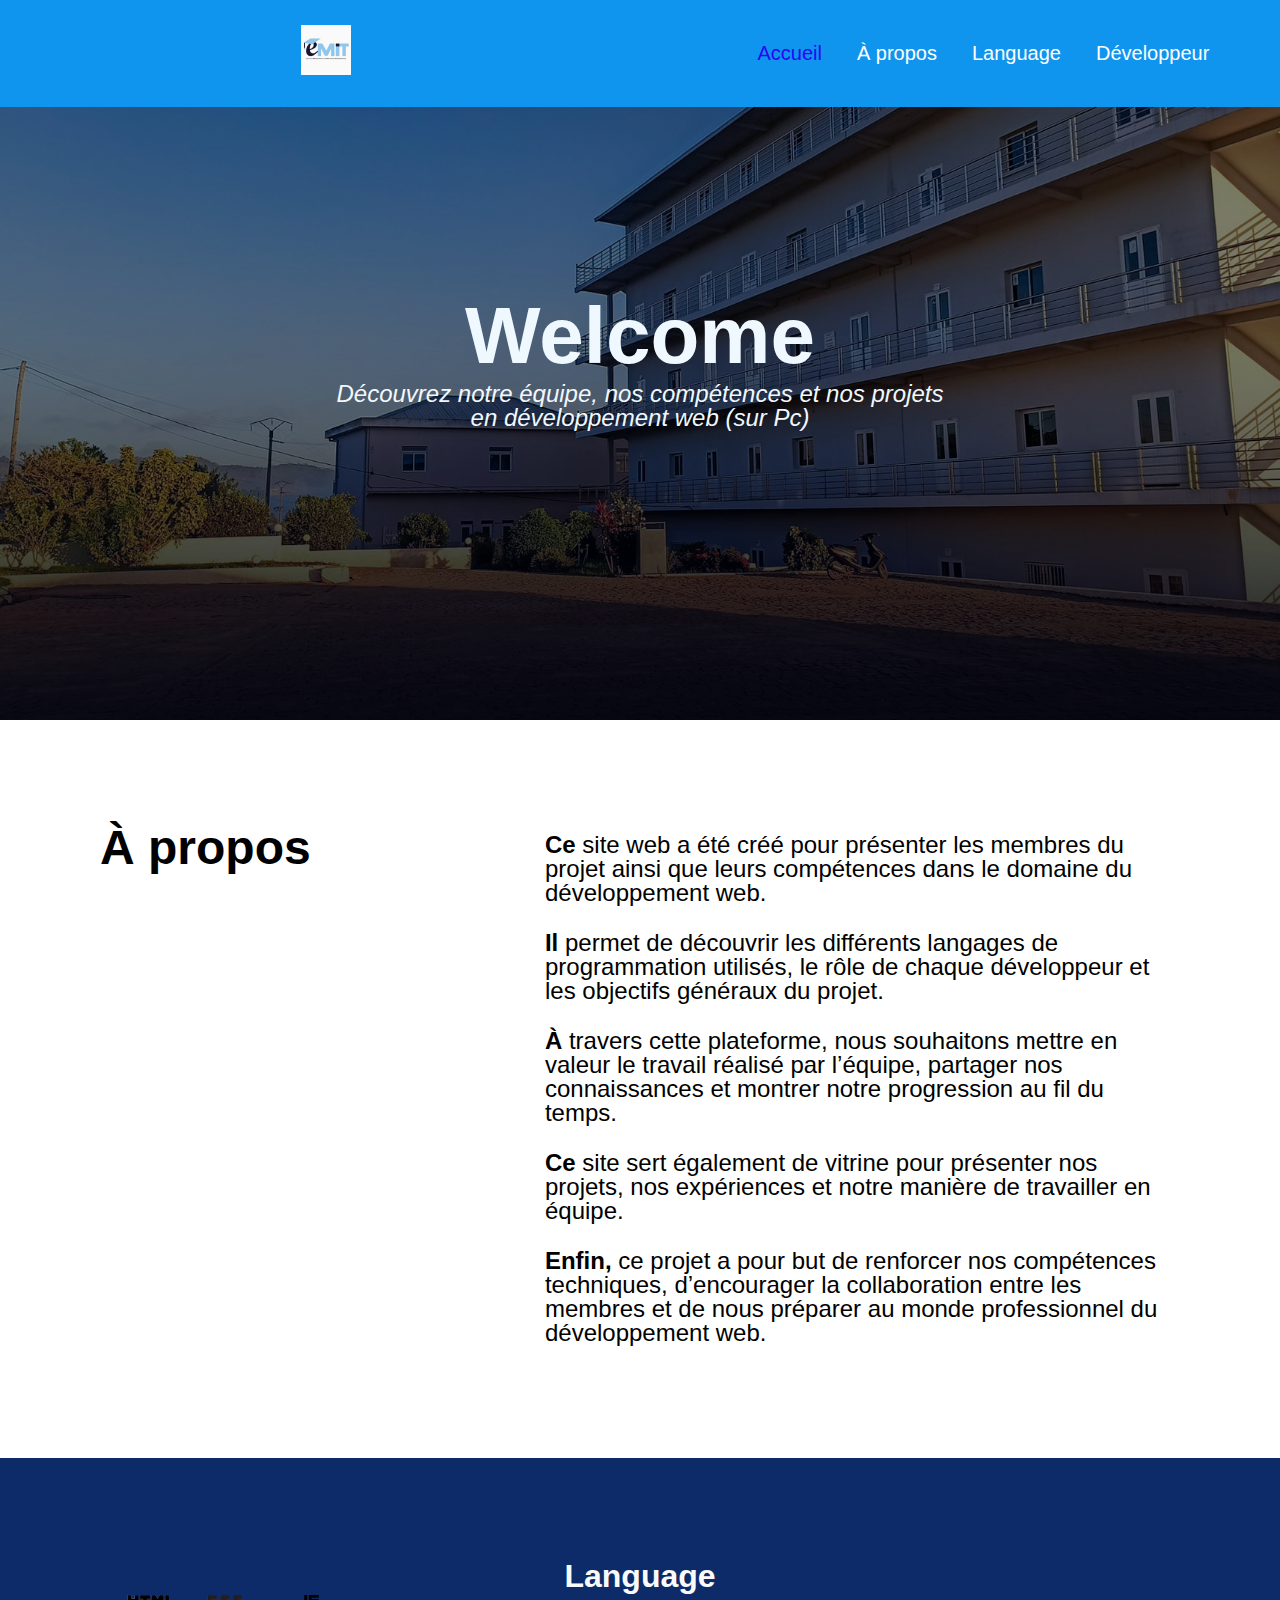
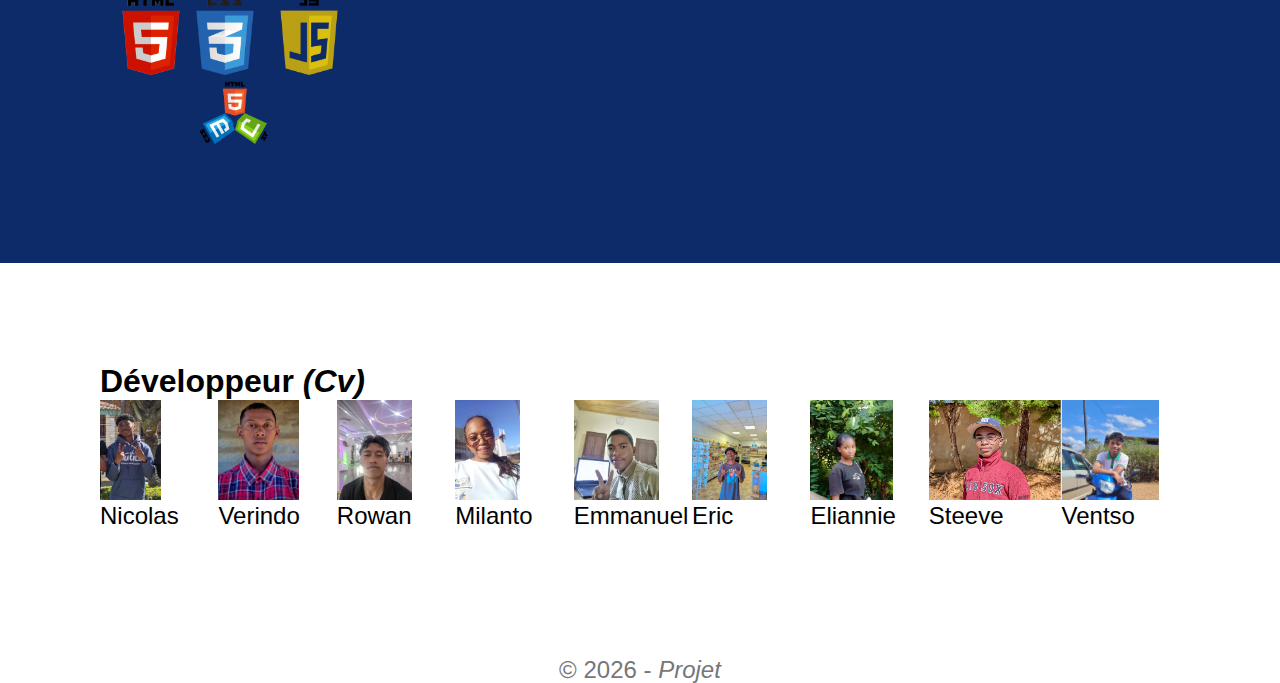
<file: index.html>
<!DOCTYPE html>
<html lang="fr">
<head>
    <meta charset="UTF-8">
    <!-- pour les ecrans des appareil -->
    <meta name="viewport" content="width=device-width, initial-scale=1" />
    <title>Présentation:</title>
    <link rel="stylesheet" href="Projet.css">
    <link rel="stylesheet" href="https://github.com/Nii-69/Projet.git">
</head>

<body>
    <header>
        <nav class="nav">
            <a href="#" class="logo">
                <img height="50px" src="./emit_logo.jfif" alt="">
            </a>
            <ul>
                <li class="active"><a href="#">Accueil</a></li>
                <li><a href="#">À propos</a></li>
                <li><a href="#">Language</a></li>
                <li><a href="#">Développeur</a></li>
            </ul>
        </nav>
    </header>

    <div class="slider">
        <img src="bg_1-C1H54juf.webp" class="silder-background" alt="1er Fond">
        <div class="slider-content">
            <h1>Welcome</h1>
            <p><em>Découvrez notre équipe, nos compétences et nos projets en développement web <strong>(sur Pc)</strong></em></p>
        </div>
    </div>

    <div class="section">
        <div class="boxed">
            <div class="flex" toColum>
                <div class="N01">
                    <h2>À propos </h2>
                </div>
                <div class="N02">
                    <p>
                        <strong>Ce</strong> site web a été créé pour présenter les membres du projet ainsi que leurs compétences dans le domaine du développement web.
                    </p>
                    <p>
                        <strong>Il</strong> permet de découvrir les différents langages de programmation utilisés, le rôle de chaque développeur et les objectifs généraux du projet.
                    </p>
                    <p>
                       <strong>À </strong>travers cette plateforme, nous souhaitons mettre en valeur le travail réalisé par l’équipe, partager nos connaissances et montrer notre progression au fil du temps.
                    </p>
                    <p>
                        <strong>Ce</strong> site sert également de vitrine pour présenter nos projets, nos expériences et notre manière de travailler en équipe.
                    </p>
                    <p>
                        <strong>Enfin,</strong> ce projet a pour but de renforcer nos compétences techniques, d’encourager la collaboration entre les membres et de nous préparer au monde professionnel du développement web.
                    </p>
                </div>
            </div>
        </div>
    </div>

        <div class="section dark">
            <div class="boxed text-center">
                <h3>Language </h3>
                <div class="felx">
                    <div class="N03">
                        <img src="html-logo.png">
                        <img src="CSS-logo.png">
                        <img src="JavaScript-logo.png">
                        <img src="Les trois.png">
                    </div>
                </div>
            </div>
        </div>

            
        <div class="section">
            <div class="boxed">
                 <h3>Développeur <em>(Cv)</em></h3>
                 <div class="flex" azert>
                     <div class="bg1">
                         <img height="100px" src="./Nicolas/IMG_20260204_183909.jpg" alt="Image">
                         <p><a href="./Nicolas/CV.html" target="_blank">Nicolas</a></p>
                    </div>

                    <div class="bg2">
                        <img height="100px" src="./Verindo/photo/Hugodja.jpg" alt="Image">
                        <p><a href="./Verindo/index.html" target="_blank">Verindo</a></p>
                    </div>

                    <div class="bg2">
                        <img height="100px" src="./rowan/Rowan.jfif" alt="Image">
                        <p><a href="./rowan/Cv.html" target="_blank">Rowan</a></p>
                    </div>

                    <div class="bg2">
                        <img height="100px" src="./Milanto/Milanto.jpeg" alt="Image">
                        <p><a href="./Milanto/Cv.html" target="_blank">Milanto</a></p>
                    </div>

                    <div class="bg2">
                        <img height="100px" src="./Emmanuel/photo.jfif" alt="Image">
                        <p><a href="./Emmanuel/Cv.html" target="_blank">Emmanuel</a></p>
                    </div>

                    <div class="bg2">
                        <img height="100px" src="./Eric/photo.jfif" alt="Image">
                        <p><a href="./Eric/Cv.html" target="_blank">Eric</a></p>
                    </div>

                    <div class="bg2">
                        <img height="100px" src="./Eliannie/photo.jfif" alt="Image">
                        <p><a href="./Eliannie/Sans titre.htm" target="_blank">Eliannie</a></p>
                    </div>

                    <div class="bg2">
                        <img height="100px" src="./Steeve/cv.png" alt="Image">
                        <p><a href="./Steeve/index.html" target="_blank">Steeve</a></p>
                    </div>

                    <div class="bg2">
                        <img height="100px" src="./Ventso/FB_IMG_1770586286316.jpg" alt="Image">
                        <p><a href="./Ventso/Cv.html" target="_blank">Ventso</a></p>
                    </div>

                 </div>
            </div>
        </div>

</body>

<footer>
    <p>© 2026 - <em>Projet</em></p>
</footer>

</html>
</file>
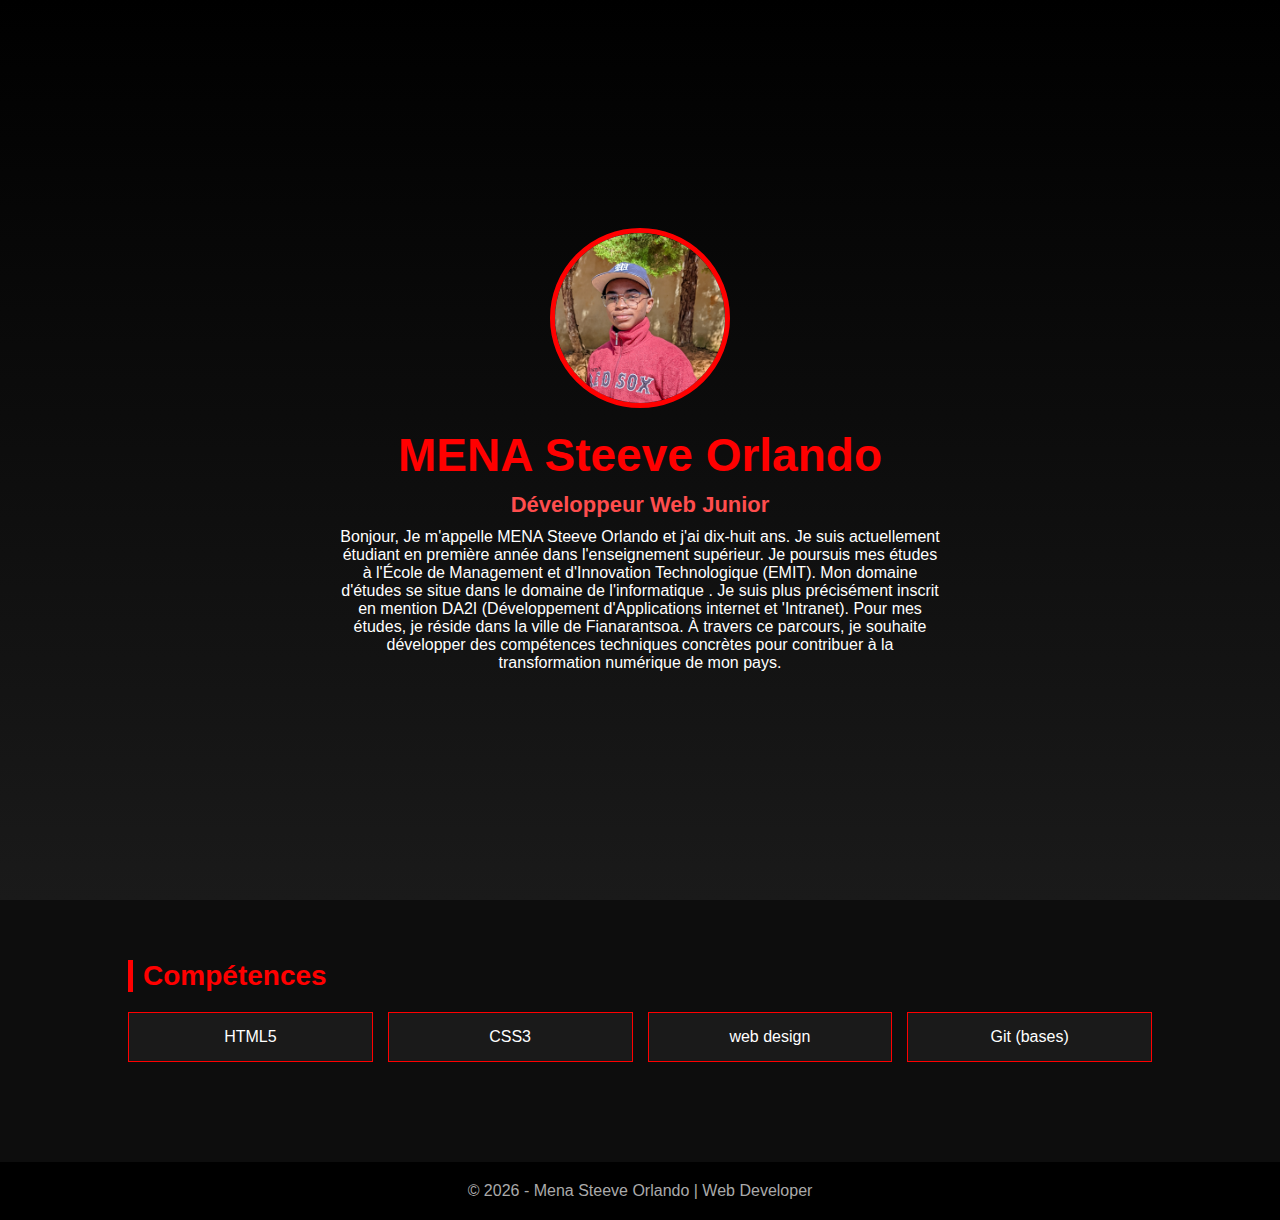
<file: Steeve/index.html>
<!DOCTYPE html>
<html lang="fr">
<head>
<meta charset="UTF-8">
<title>Mena Steeve | Web Developer</title>
<style>
*{
margin:0;
padding:0;
box-sizing:border-box;
font-family:Arial,Helvetica,sans-serif;
}
body{
background:#0d0d0d;
color:#fff;
}
header{
height:100vh;
display:flex;
flex-direction:column;
justify-content:center;
align-items:center;
text-align:center;
background:linear-gradient(#000,#1a1a1a);
}
.photo{
width:180px;
height:180px;
border-radius:50%;
object-fit:cover;
border:5px solid red;
margin-bottom:20px;
}
header h1{
font-size:46px;
color:red;
}
header h2{
font-size:22px;
color:#ff4d4d;
margin:10px 0;
}
header p{
font-size:16px;
max-width:600px;
}
section{
padding:60px 10%;
}
.title{
color:red;
font-size:28px;
margin-bottom:20px;
border-left:5px solid red;
padding-left:10px;
}
.skills{
display:grid;
grid-template-columns:repeat(auto-fit,minmax(120px,1fr));
gap:15px;
}
.skill{
background:#1a1a1a;
padding:15px;
text-align:center;
border:1px solid red;
}
footer{
background:#000;
text-align:center;
padding:20px;
margin-top:40px;
color:#aaa;
}

/* ===== ANIMATION IMAGE ===== */
@keyframes rotation{
from{transform:rotate(0deg);}
to{transform:rotate(360deg);}
}
.rotate{
animation:rotation 8s linear infinite;
}
</style>
</head>
<body>

<header>
<!-- IMAGE AVEC ANIMATION -->
<img src="cv.png" alt="Photo de Mena Steeve" class="photo rotate">

<h1>MENA Steeve Orlando</h1>
<h2>Développeur Web Junior</h2>
<p>Bonjour, Je m'appelle MENA Steeve Orlando et j'ai dix-huit ans.
Je suis actuellement étudiant en première année dans l'enseignement supérieur.
Je poursuis mes études à l'École de Management et d'Innovation Technologique (EMIT).
Mon domaine d'études se situe dans le domaine de l'informatique .
Je suis plus précisément inscrit en mention DA2I (Développement d'Applications  internet et 'Intranet).
Pour mes études, je réside dans la ville de Fianarantsoa.
À travers ce parcours, je souhaite développer des compétences techniques concrètes pour contribuer à la transformation numérique de mon pays.
</p>
</header>

<section>
<h2 class="title">Compétences</h2>
<div class="skills">
<div class="skill">HTML5</div>
<div class="skill">CSS3</div>
<div class="skill">web design</div>
<div class="skill">Git (bases)</div>

</div>
</section>

<footer>
<p>© 2026 - Mena Steeve Orlando | Web Developer</p>
</footer>

</body>
</html>
</file>
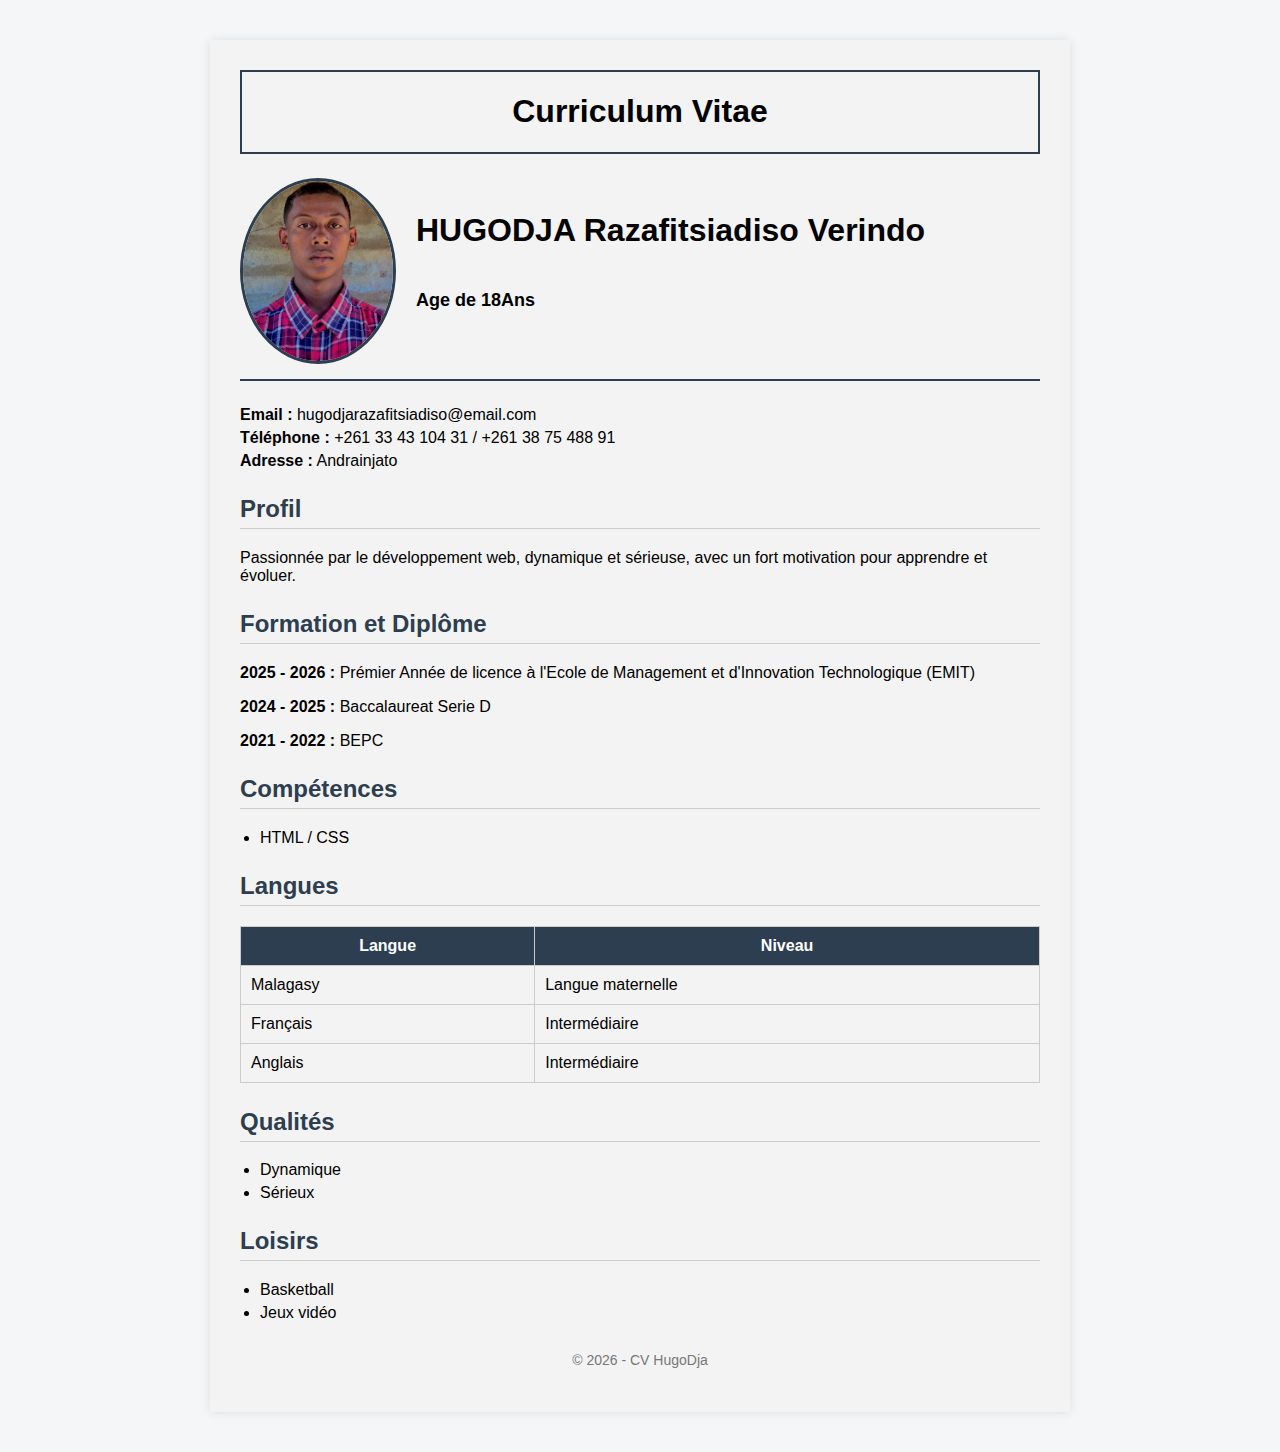
<file: Verindo/index.html>
<!DOCTYPE html>
<html lang="en">
<head>
    <meta charset="UTF-8">
    <meta name="viewport" content="width=device-width, initial-scale=1.0">
    <link rel="stylesheet" href="styles.css">
    <title>CV-HUGODJA</title>
    
</head>
<body>

    <div class="cv-container">
        <div class="cv">
            <h1>Curriculum Vitae</h1>
        </div>
        <header class="header">
            <img src="photo/Hugodja.jpg" alt="Photo de profil" class="photo">
            <div class="header-text">
                <h1><strong>HUGODJA Razafitsiadiso Verindo</strong></h1> <br><br>
                <p><strong>Age de 18Ans</strong></p>
            </div>
        </header>
    
        <section class="info">
            <p><strong>Email :</strong> hugodjarazafitsiadiso@email.com</p>
            <p><strong>Téléphone :</strong> +261 33 43 104 31 / +261 38 75 488 91</p>
            <p><strong>Adresse :</strong> Andrainjato</p>
        </section>
    
        <section>
            <h2>Profil</h2>
            <p>
                Passionnée par le développement web, dynamique et sérieuse,
                avec un fort motivation pour apprendre et évoluer.
            </p>
        </section>
    
        <section>
            <h2>Formation et Diplôme</h2>
            <p><strong>2025 - 2026 :</strong> Prémier Année de licence à l'Ecole de Management et d'Innovation Technologique (EMIT)</p>
            <p><strong>2024 - 2025 :</strong> Baccalaureat Serie D </p>
            <p><strong>2021 - 2022 :</strong> BEPC </p>
        </section>

        <section>
            <h2>Compétences</h2>
            <ul>
                <li>HTML / CSS</li>
            </ul>
        </section>
        
        <section>
            <h2>Langues</h2>
            <table>
                <tr>
                    <th>Langue</th>
                    <th>Niveau</th>
                </tr>
                <tr>
                    <td>Malagasy</td>
                    <td>Langue maternelle</td>
                </tr>
                <tr>
                    <td>Français</td>
                    <td>Intermédiaire</td>
                </tr>
                <tr>
                    <td>Anglais</td>
                    <td>Intermédiaire</td>
                </tr>
            </table>
        </section>
    
        <section>
            <h2>Qualités</h2>
            <ul>
                <li>Dynamique</li>
                <li>Sérieux</li>
            </ul> 
        </section>
    
        <section>
            <h2>Loisirs</h2>
            <ul>
                <li>Basketball</li>
                <li>Jeux vidéo</li>
            </ul>
        </section>
    
        <footer>
            <p>© 2026 - CV HugoDja</p>
        </footer>
    
    </div>
    
    </body>
    </html>
</file>
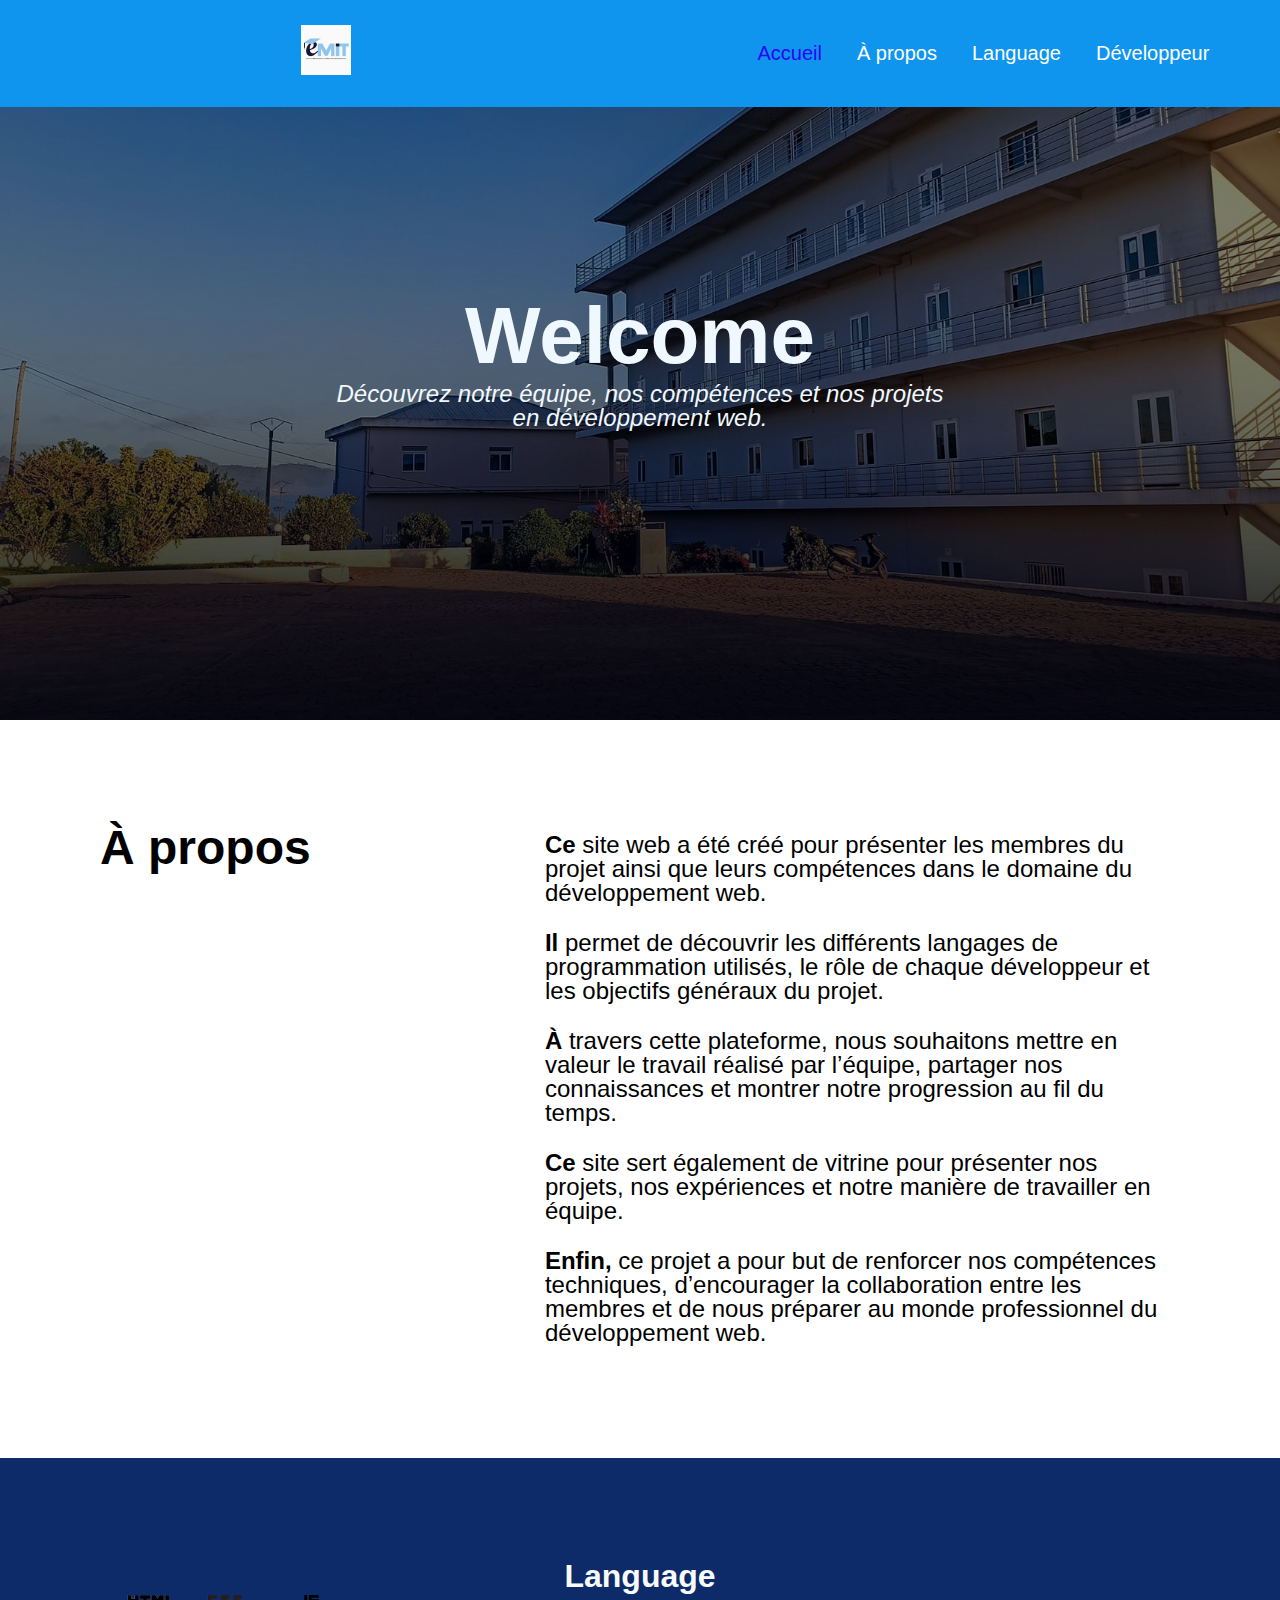
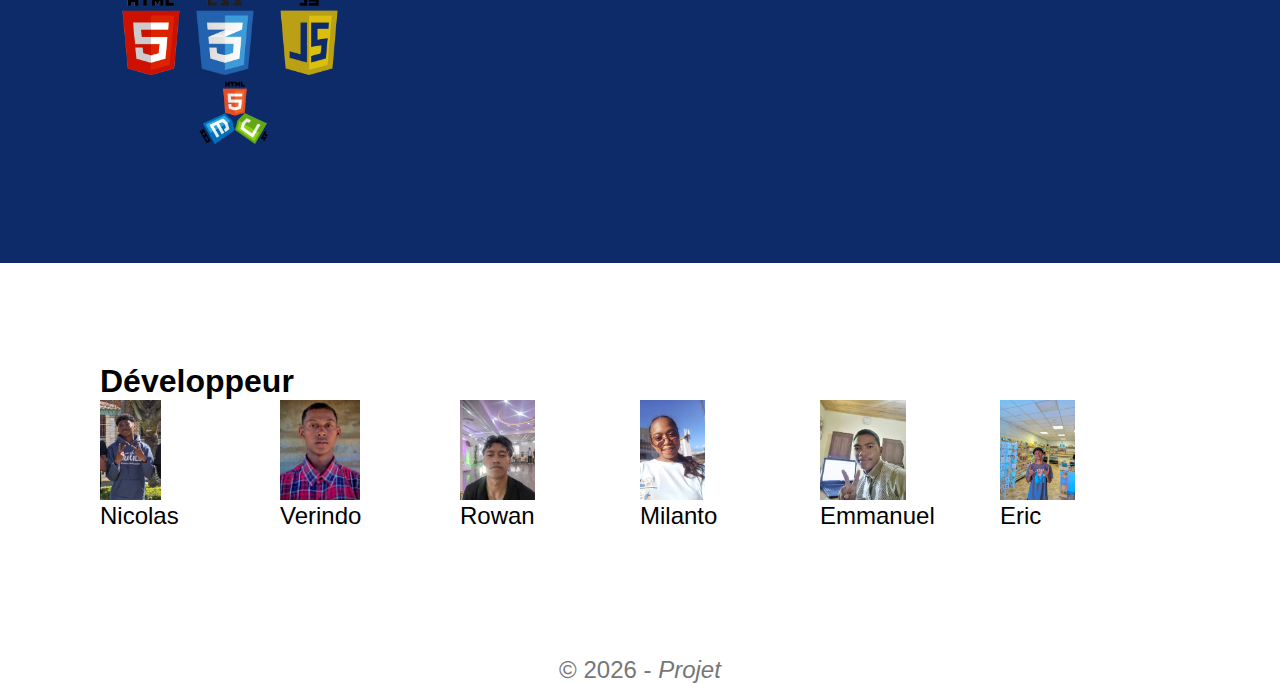
<file: Projet.html>
<!DOCTYPE html>
<html lang="fr">
<head>
    <meta charset="UTF-8">
    <!-- pour les ecrans des appareil -->
    <meta name="viewport" content="width=device-width, initial-scale=1" />
    <title>Présentation:</title>
    <link rel="stylesheet" href="Projet.css">
    <link rel="stylesheet" href="https://github.com/Nii-69/Projet.git">
</head>

<body>
    <header>
        <nav class="nav">
            <a href="#" class="logo">
                <img height="50px" src="./emit_logo.jfif" alt="">
            </a>
            <ul>
                <li class="active"><a href="#">Accueil</a></li>
                <li><a href="#">À propos</a></li>
                <li><a href="#">Language</a></li>
                <li><a href="#">Développeur</a></li>
            </ul>
        </nav>
    </header>

    <div class="slider">
        <img src="bg_1-C1H54juf.webp" class="silder-background" alt="1er Fond">
        <div class="slider-content">
            <h1>Welcome</h1>
            <p><em>Découvrez notre équipe, nos compétences et nos projets en développement web.</em></p>
        </div>
    </div>

    <div class="section">
        <div class="boxed">
            <div class="flex" toColum>
                <div class="N01">
                    <h2>À propos </h2>
                </div>
                <div class="N02">
                    <p>
                        <strong>Ce</strong> site web a été créé pour présenter les membres du projet ainsi que leurs compétences dans le domaine du développement web.
                    </p>
                    <p>
                        <strong>Il</strong> permet de découvrir les différents langages de programmation utilisés, le rôle de chaque développeur et les objectifs généraux du projet.
                    </p>
                    <p>
                       <strong>À </strong>travers cette plateforme, nous souhaitons mettre en valeur le travail réalisé par l’équipe, partager nos connaissances et montrer notre progression au fil du temps.
                    </p>
                    <p>
                        <strong>Ce</strong> site sert également de vitrine pour présenter nos projets, nos expériences et notre manière de travailler en équipe.
                    </p>
                    <p>
                        <strong>Enfin,</strong> ce projet a pour but de renforcer nos compétences techniques, d’encourager la collaboration entre les membres et de nous préparer au monde professionnel du développement web.
                    </p>
                </div>
            </div>
        </div>
    </div>

        <div class="section dark">
            <div class="boxed text-center">
                <h3>Language </h3>
                <div class="felx">
                    <div class="N03">
                        <img src="html-logo.png">
                        <img src="CSS-logo.png">
                        <img src="JavaScript-logo.png">
                        <img src="Les trois.png">
                    </div>
                </div>
            </div>
        </div>

            
        <div class="section">
            <div class="boxed">
                 <h3>Développeur</h3>
                 <div class="flex" azert>
                     <div class="bg1">
                         <img height="100px" src="./Nicolas/IMG_20260204_183909.jpg" alt="Image">
                         <p><a href="./Nicolas/CV.html" target="_blank">Nicolas</a></p>
                    </div>

                    <div class="bg2">
                        <img height="100px" src="./Verindo/photo/Hugodja.jpg" alt="Image">
                        <p><a href="./Verindo/index.html" target="_blank">Verindo</a></p>
                    </div>

                    <div class="bg2">
                        <img height="100px" src="./rowan/Rowan.jfif" alt="Image">
                        <p><a href="./rowan/Cv.html" target="_blank">Rowan</a></p>
                    </div>

                    <div class="bg2">
                        <img height="100px" src="./Milanto/Milanto.jpeg" alt="Image">
                        <p><a href="./Milanto/Cv.html" target="_blank">Milanto</a></p>
                    </div>

                    <div class="bg2">
                        <img height="100px" src="./Emmanuel/photo.jfif" alt="Image">
                        <p><a href="./Emmanuel/Cv.html" target="_blank">Emmanuel</a></p>
                    </div>

                    <div class="bg2">
                        <img height="100px" src="./Eric/photo.jfif" alt="Image">
                        <p><a href="./Eric/Cv.html" target="_blank">Eric</a></p>
                    </div>

                 </div>
            </div>
        </div>

</body>

<footer>
    <p>© 2026 - <em>Projet</em></p>
</footer>
</html>
</file>
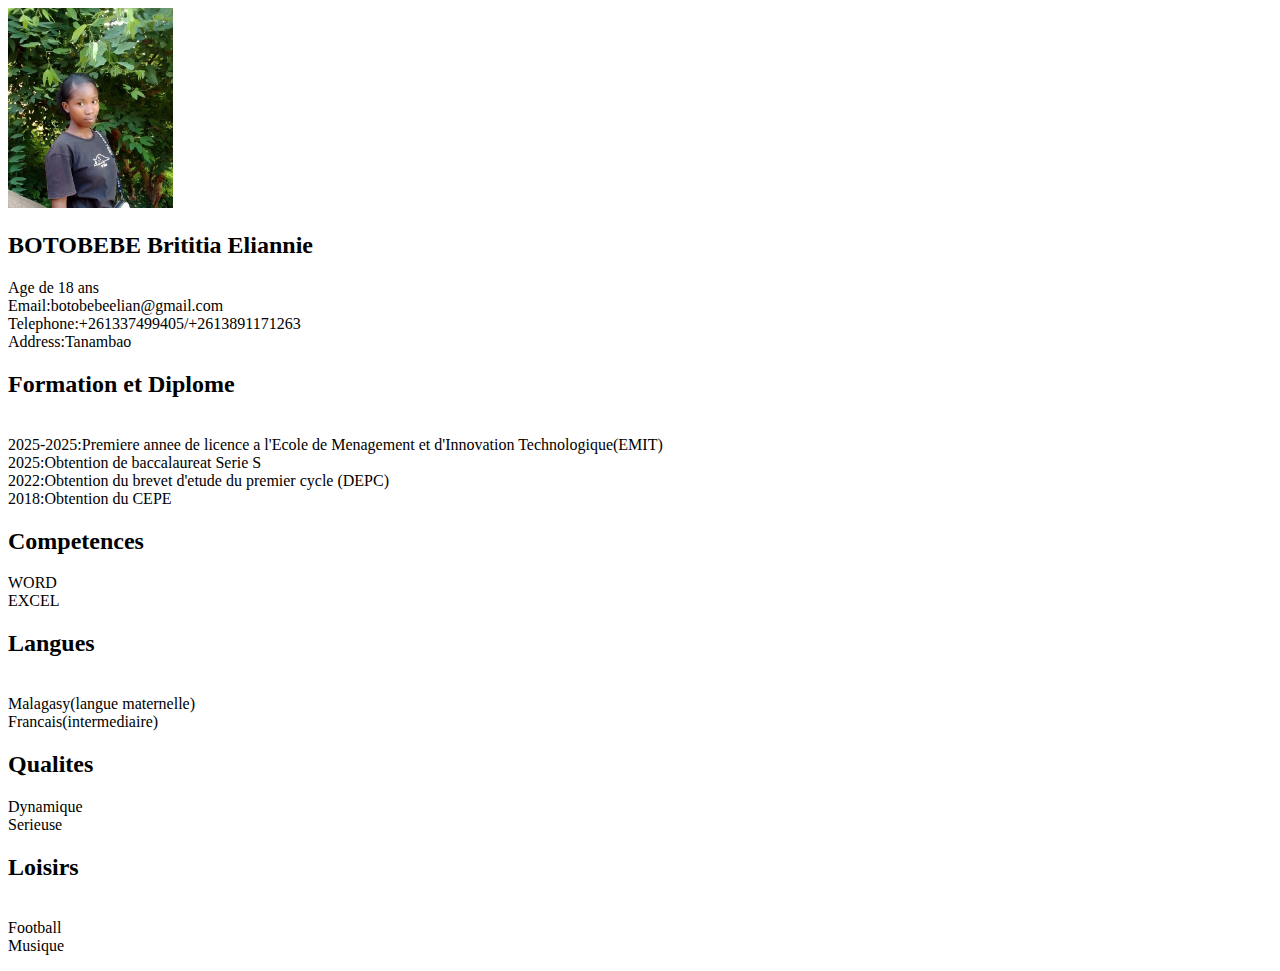
<file: Eliannie/Sans titre.htm>
<!DOCTYPE html>
<html lang="en">
<meta charset="UTF-8">
<meta name="viewport"contenent="width-device-width,ini"
<html>
<head>
    <img height="200px" src="./photo.jfif" alt="photo">
    <h2>BOTOBEBE Brititia Eliannie</h2>
</head>
        

<body>
    <p>Age de 18 ans
        <br>Email:botobebeelian@gmail.com
        <br>Telephone:+261337499405/+2613891171263
        <br>Address:Tanambao
    </p>
    <p>
        <h2>Formation et Diplome</h2>
            <br>2025-2025:Premiere annee de licence a l'Ecole de Menagement et d'Innovation Technologique(EMIT)</il>
            <br>2025:Obtention de baccalaureat Serie S
            <br>2022:Obtention du brevet d'etude du premier cycle (DEPC)
            <br>2018:Obtention du CEPE
 
    </p>
    <p>
        <h2>Competences</h2>
            WORD
        <br>EXCEL
    </p>
    <p>
        <h2>Langues</h2>
            <br>Malagasy(langue maternelle)
            <br>Francais(intermediaire) 
    </P>
    <p>
        <h2>Qualites</h2>
            Dynamique
            <br> Serieuse
    </p>
    <p>
         <h2>Loisirs</h2>
            <br>Football
            <br>Musique
    </p>
</body>


</html>
</file>
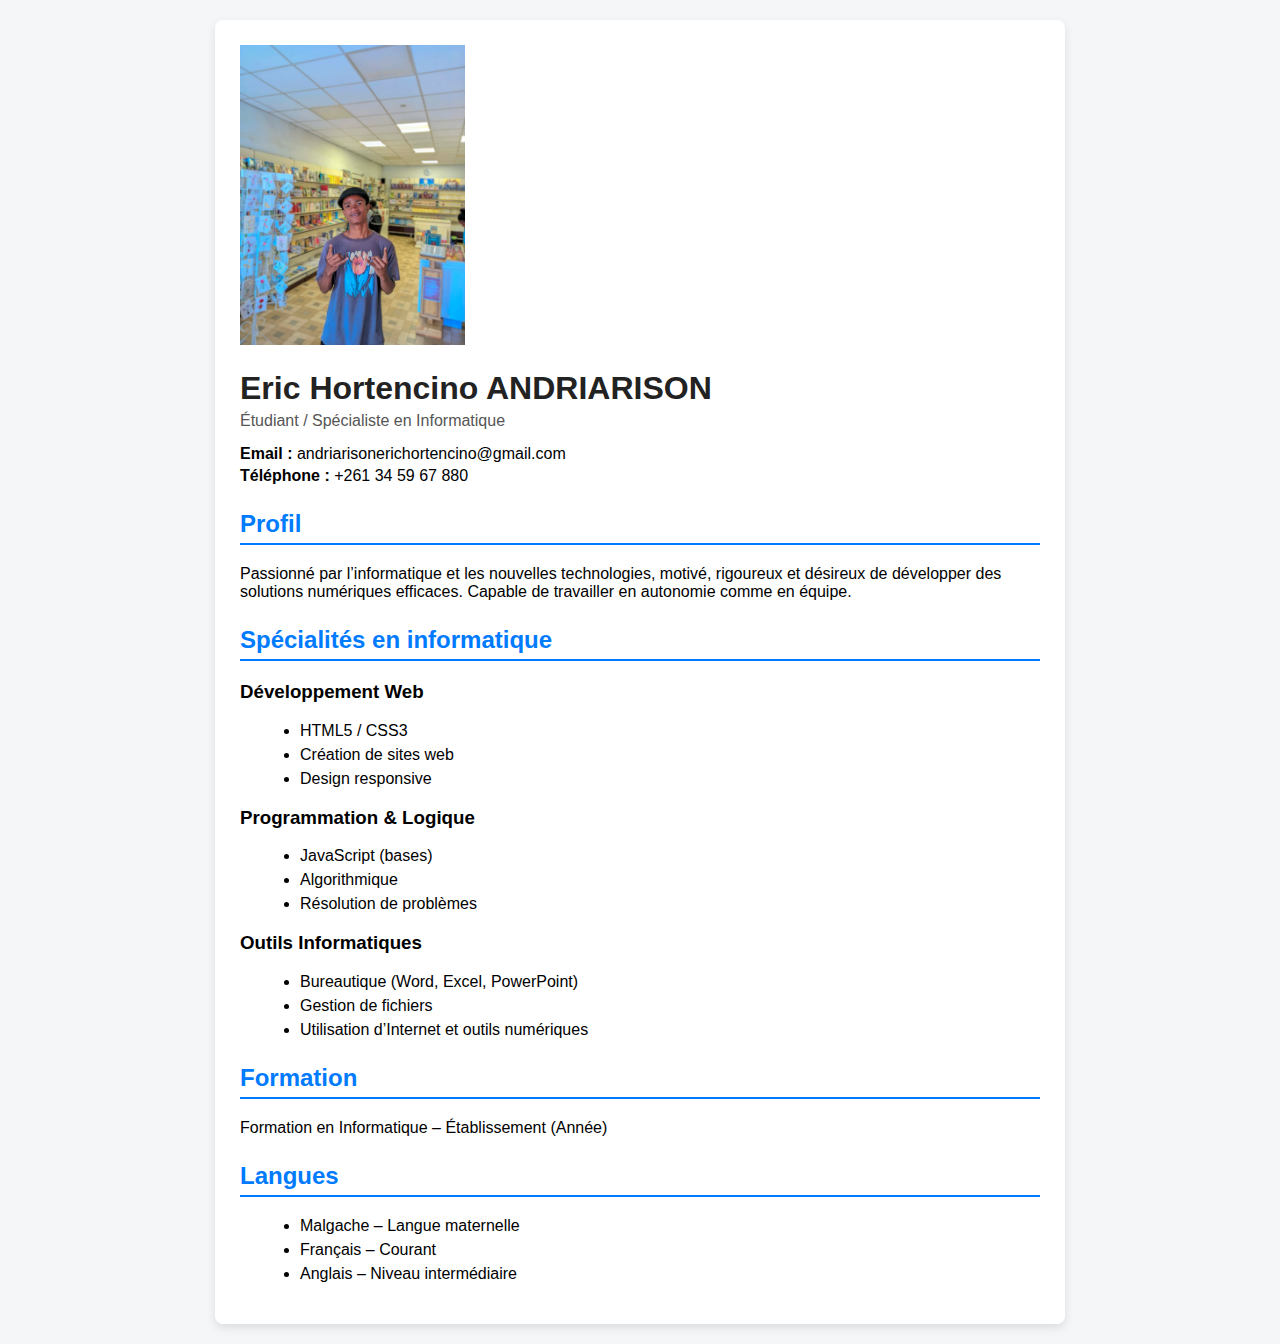
<file: Eric/Cv.html>
<!DOCTYPE html>
<html lang="fr">
<head>
    <meta charset="UTF-8">
    <title>CV - Eric Hortencino ANDRIARISON</title>
    <style>
        body {
            font-family: Arial, sans-serif;
            background-color: #f4f6f8;
            margin: 0;
            padding: 20px;
        }

        .cv {
            max-width: 800px;
            margin: auto;
            background: #ffffff;
            padding: 25px;
            border-radius: 8px;
            box-shadow: 0 4px 10px rgba(0,0,0,0.1);
        }

        h1 {
            margin-bottom: 5px;
            color: #222;
        }

        h2 {
            border-bottom: 2px solid #007BFF;
            padding-bottom: 5px;
            color: #007BFF;
            margin-top: 25px;
        }

        .subtitle {
            color: #555;
            font-size: 16px;
            margin-bottom: 15px;
        }

        .info p {
            margin: 4px 0;
        }

        ul {
            margin-left: 20px;
        }

        li {
            margin-bottom: 6px;
        }
    </style>
</head>
<body>

<div class="cv">
    <img height="300px" src="./photo.jfif" alt="photo">

    <h1>Eric Hortencino ANDRIARISON</h1>
    <div class="subtitle">Étudiant / Spécialiste en Informatique</div>

    <div class="info">
        <p><strong>Email :</strong> andriarisonerichortencino@gmail.com</p>
        <p><strong>Téléphone :</strong> +261 34 59 67 880</p>
    </div>

    <h2>Profil</h2>
    <p>
        Passionné par l’informatique et les nouvelles technologies, motivé, rigoureux
        et désireux de développer des solutions numériques efficaces.
        Capable de travailler en autonomie comme en équipe.
    </p>

    <h2>Spécialités en informatique</h2>

    <h3>Développement Web</h3>
    <ul>
        <li>HTML5 / CSS3</li>
        <li>Création de sites web</li>
        <li>Design responsive</li>
    </ul>

    <h3>Programmation & Logique</h3>
    <ul>
        <li>JavaScript (bases)</li>
        <li>Algorithmique</li>
        <li>Résolution de problèmes</li>
    </ul>

    <h3>Outils Informatiques</h3>
    <ul>
        <li>Bureautique (Word, Excel, PowerPoint)</li>
        <li>Gestion de fichiers</li>
        <li>Utilisation d’Internet et outils numériques</li>
    </ul>

    <h2>Formation</h2>
    <p>Formation en Informatique – Établissement (Année)</p>

    <h2>Langues</h2>
    <ul>
        <li>Malgache – Langue maternelle</li>
        <li>Français – Courant</li>
        <li>Anglais – Niveau intermédiaire</li>
    </ul>

</div>

</body>
</html>
</file>
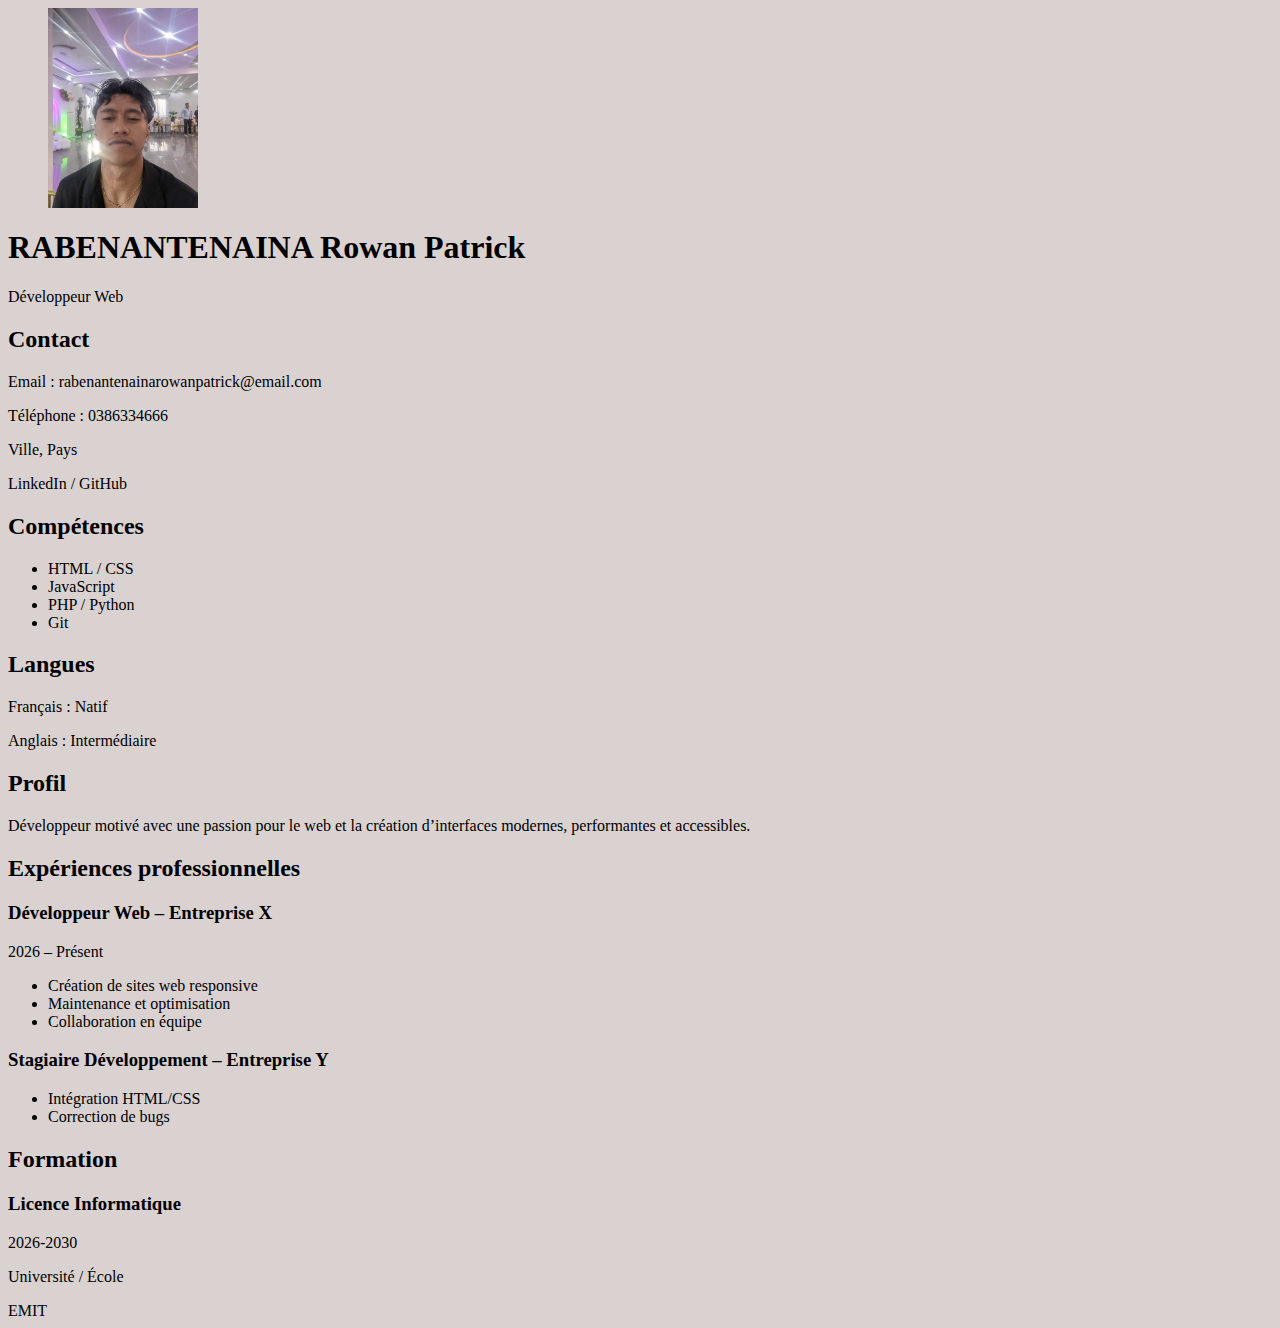
<file: rowan/Cv.html>
<div class="photo-profil">

<html lang="fr">
<head>
    <meta charset="UTF-8">
    <title>CV -</title>

    <link rel="stylesheet" href="css.css">  

</head>
<body>
</style>
    <divclass="cv"
     class="photo-profil"></div>
     <div><ul>
      <img src="./Rowan.jfif" alt="ma Photo " 
    height = "200px"></ul></div>
        <h1>RABENANTENAINA Rowan Patrick</h1>
        <p class="job-title">Développeur Web</p>

        <section>
            <h2>Contact</h2>
            <p>Email : rabenantenainarowanpatrick@email.com</p>
            <p>Téléphone : 0386334666</p>
            <p>Ville, Pays</p>
            <p>LinkedIn / GitHub</p>
        </section>

        <section>
            <h2>Compétences</h2>
            <ul>
                <li>HTML / CSS</li>
                <li>JavaScript</li>
                <li>PHP / Python</li>
                <li>Git</li>
            </ul>
        </section>

        <section>
            <h2>Langues</h2>
            <p>Français : Natif</p>
            <p>Anglais : Intermédiaire</p>
        </section>
    </aside>

    <main class="content">
        <section>
            <h2>Profil</h2>
            <p>
                Développeur motivé avec une passion pour le web et la création
                d’interfaces modernes, performantes et accessibles.
            </p>
        </section>

        <section>
            <h2>Expériences professionnelles</h2>

            <div class="item">
                <h3>Développeur Web – Entreprise X</h3>
                <span class="date">2026 – Présent</span>
                <ul>
                    <li>Création de sites web responsive</li>
                    <li>Maintenance et optimisation</li>
                    <li>Collaboration en équipe</li>
                </ul>
            </div>

            <div class="item">
                <h3>Stagiaire Développement – Entreprise Y</h3>
                <span class="date"> </span>
                <ul>
                    <li>Intégration HTML/CSS</li>
                    <li>Correction de bugs</li>
                </ul>
            </div>
        </section>

        <section>
            <h2>Formation</h2>
            <div class="item">
                <h3>Licence Informatique</h3>
                <span class="date">2026-2030</span>
                <p>Université / École</p>
            EMIT 
        </section>
    </main>
</div>

</body>
</html>
</file>
<file: Projet.css>
a {
    color: rgb(255, 255, 255);
    text-decoration: none;
}

.nav {
    position: fixed;
    left: 0;
    top: 0;
    width: 100%;
    padding: 25px 9%;
    background: rgb(15, 149, 238);
    display: flex;
    justify-content: space-around ;
    align-items: center;
    z-index: 100;
}

@media(max-width:500px){
    header{
        display: none;
    }

    .slider{
        height: 60vh;
    }

    .slider-content{
        width: 90%;
    }

    .slider-content p{
        margin-top: 20px;
        font-size: 1.5rem;
        text-wrap: balance;
    }

    h1{
        font-size:2rem;
    }

    .toColum{
        flex-direction: column;
    }
}

.nav .logo {
    font-size: 30px;
    font-weight: 700;
}

.nav ul {
    display: flex;
}

.nav ul li {
    list-style: none;
    margin-left: 35px;
}

.nav ul li a {
    font-size: 20px;
    font-weight: 500;
    transition: 3s;
}

.nav ul li:hover a,
.nav ul li.active a {
    color: rgb(41, 5, 245);
}

*{
    margin: 0;
    padding: 0;
}

body{
    font-family: 'Inter', sans-serif;
}

.slider{
    width: 100%;
    height: 80vh;
    aspect-ratio: 16/9;
    background: #000;
    position:relative;
}

.silder-background{
    width:100%;
    height:100%;
    object-fit: cover;
    /* Opasiter du fond */
    filter: brightness(50%);
}

.slider-content{
    position: absolute;
    top:50%;
    left: 50%;
    transform: translate(-50%,-50%);
    text-align: center;
}

h1{
    color: aliceblue;
    font-size: 5rem;
}

h2{
    font-size: 3rem;
}
h3{
    font-size: 2rem;
}

p{
    font-size: 1.5rem;
    line-height: 1.5rem;
}

.slider-content p{
    color: aliceblue;
    font-size: 1.5rem;
    font-weight: 100;
}

.section{
    padding:100px ;
}

.boxed{
    max-width: 12800px;
    margin-inline:auto;
}

.flex{
    display: flex;
}

.dark{
    background: #0d2a69;
    color: rgb(249, 250, 250);
}

.N01{
    width: 40%;
}

.N02{
    width: 60%;
}

.N02 p{
    padding: 2%;
}

.text-center{
    text-align: center;
}

.N03{
    width: 25%;
}
.N03 img{
    height: 80px;
}

.P01{
    width:25%;
}

.azert{
    display: flex;
    gap: 40px;
}

.bg1 p a{
    color: black;
}

.bg2 p a{
    color: black;
}

.bg1, .bg2 {
    width: 25%;
}

.bg3{
    width: 25%;
}

footer {
    text-align: center;
    margin-top: 30px;
    font-size: 14px;
    color: #777;
}

h4{
    color: black;
}
</file>
<file: Verindo/styles.css>
body {
    font-family: Arial, sans-serif;
    background-color: #f4f6f8;
    margin: 0;
    padding: 0;
}

.cv-container {
    width: 800px;
    margin: 40px auto;
    background-color: #f3f3f3;
    padding: 30px;
    box-shadow: 0 0 10px rgba(0,0,0,0.1);
}

.header {
    display: flex;
    align-items: center;
    gap: 20px;
    border-bottom: 2px solid #2c3e50;
    padding-bottom: 15px;
    margin-top: 3%;
}

.photo {
    width: 150px;
    height: 180px;
    border-radius: 50%;
    object-fit: cover;
    border: 3px solid #2c3e50;
}

.header-text{
    display: flex;
    flex-direction: column;
}

.header-text h1 {
    margin: 0;
    color: #030303;
}

.header-text p {
    margin-top: 5px;
    font-size: 18px;
    color: #000000;
}

.info p {
    margin: 5px 0;
}

section {
    margin-top: 25px;
}

section h2 {
    color: #2c3e50;
    border-bottom: 1px solid #ccc;
    padding-bottom: 5px;
}

ul {
    list-style-type: disc;
    padding-left: 20px;
}

ul li {
    margin-bottom: 5px;
}

table {
    width: 100%;
    border-collapse: collapse;
    margin-top: 10px;
}

th, td {
    border: 1px solid #ccc;
    padding: 10px;
}

th {
    background-color: #2c3e50;
    color: white;
}

footer {
    text-align: center;
    margin-top: 30px;
    font-size: 14px;
    color: #777;
}

.cv {
    text-align: center;
    margin-top: 0px;
    border: 2px solid #2c3e50;
}
</file>
<file: rowan/css.css>
body {
    background-color: rgb(218, 209, 209);
}
</file>
